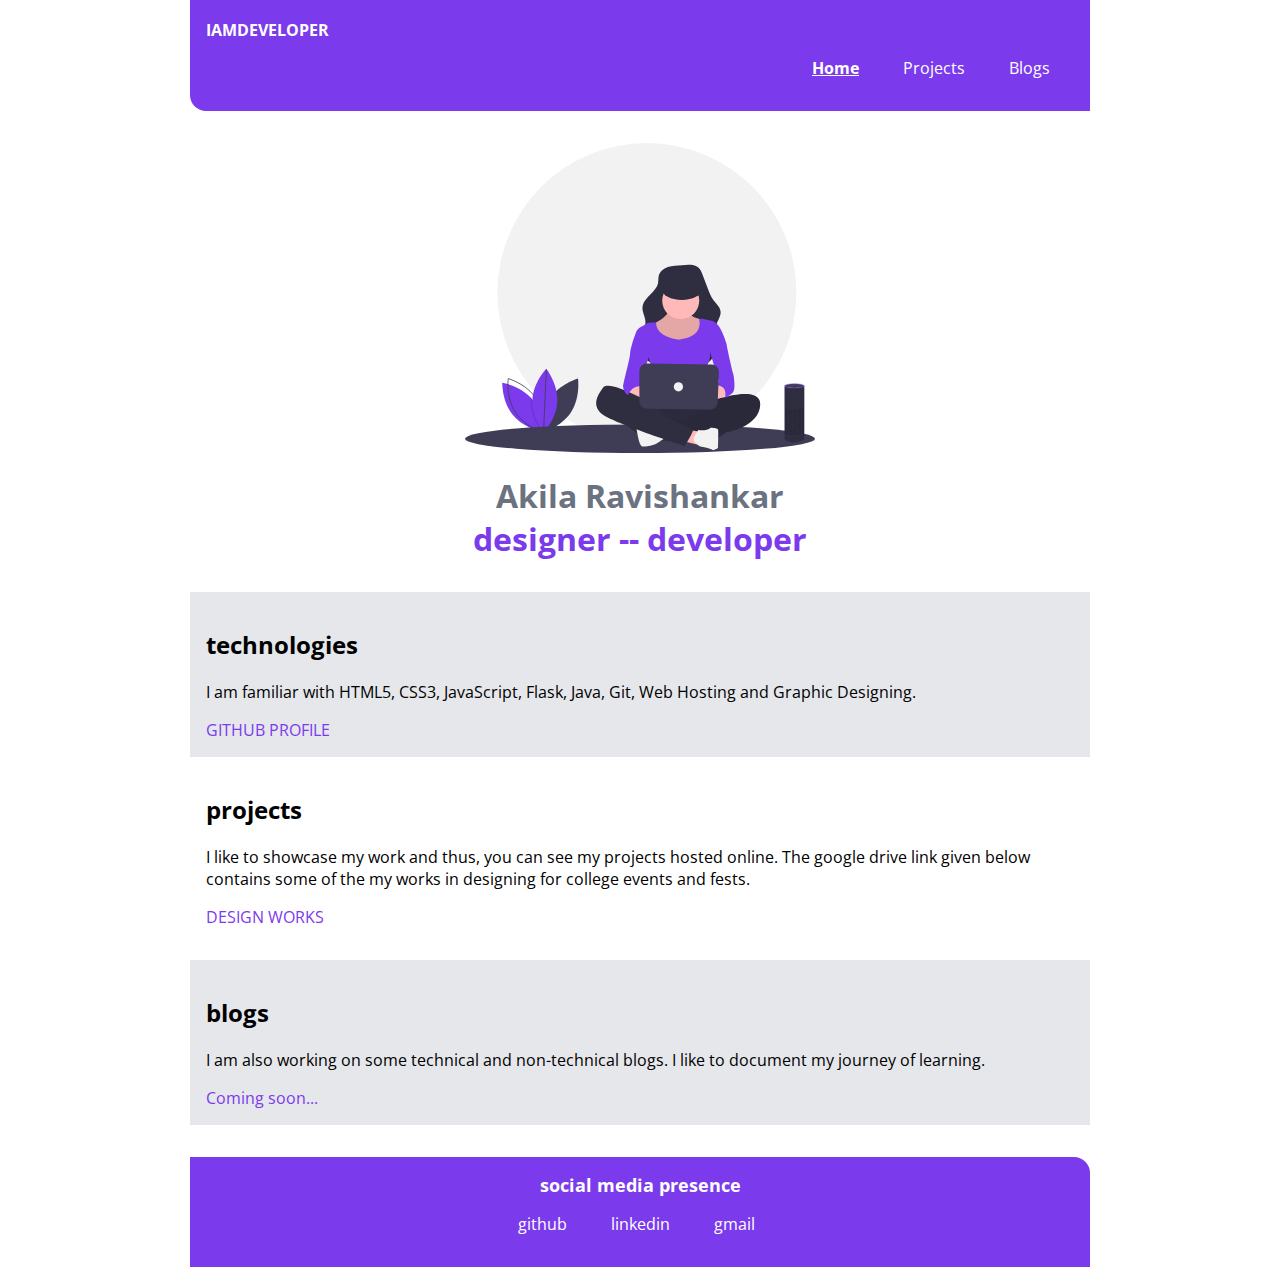
<file: index.html>
<!DOCTYPE html>
<html lang="en">
<head>
    <meta charset="UTF-8">
    <meta http-equiv="X-UA-Compatible" content="IE=edge">
    <meta name="viewport" content="width=device-width, initial-scale=1.0">
    <title>Home | Akilandeshwari</title>
    <link rel="stylesheet" href="/stylesportfolio.css">
</head>

<body class="block-outer">
    <nav class="navigation container">
        <div>
            <p id="brandName"><strong>IAMDEVELOPER</strong></p>
            <ul>
                <li class="inline">
                    <a class="link link-active" href="/index.html">Home</a>
                </li>
                <li class="inline">
                    <a class="link" href="/projects.html">Projects</a>
                </li>
                <li class="inline">
                    <a class="link" href="/blogs.html">Blogs</a>
                </li>
            </ul>
        </div>
    </nav>

    <header class="heroine">
        <img src="images/heroine.svg">
        <h1>Akila Ravishankar <br><span>designer -- developer</span></h1>
    </header>

    <section class="bgc-off-white padding-content">
        <h2>technologies</h2>
        <p>I am familiar with HTML5, CSS3, JavaScript, Flask, Java, Git, Web Hosting and Graphic Designing.</p>
        <a class="link-ordinary" href="https://github.com/Akilandeshwari-Ravishankar" target="_blank">GITHUB PROFILE</a>
    </section>

    <section class="bgc-white padding-content">
        <h2>projects</h2>
        <p>I like to showcase my work and thus, you can see my projects hosted online. The google drive link given below contains some of the my works in designing for college events and fests.</p>
        <a class="link-ordinary" href="https://drive.google.com/drive/folders/18eN25xwnMRQNuqNdy6iob_BPn3e2LB3n?usp=sharing" target="_blank">DESIGN WORKS</a>
    </section>

    

    <section class="bgc-off-white padding-content">
        <h2>blogs</h2>
        <p>I am also working on some technical and non-technical blogs. I like to document my journey of learning.</p>
        <a class="link-ordinary" href="/index.html">Coming soon...</a>
    </section>

    <footer class="footer">
        <div class="footer-header">social media presence</div>
        <ul>
            <li class="inline">
                <a class="link" href="https://github.com/Akilandeshwari-Ravishankar">
                    github
                </a>
            </li>
            <li class="inline">
                <a class="link" href="">
                    linkedin
                </a>
            </li>
            <li class="inline">
                <a class="link" href="">
                    gmail
                </a>
            </li>            
        </ul>
    </footer>
</body>
</html>
</file>
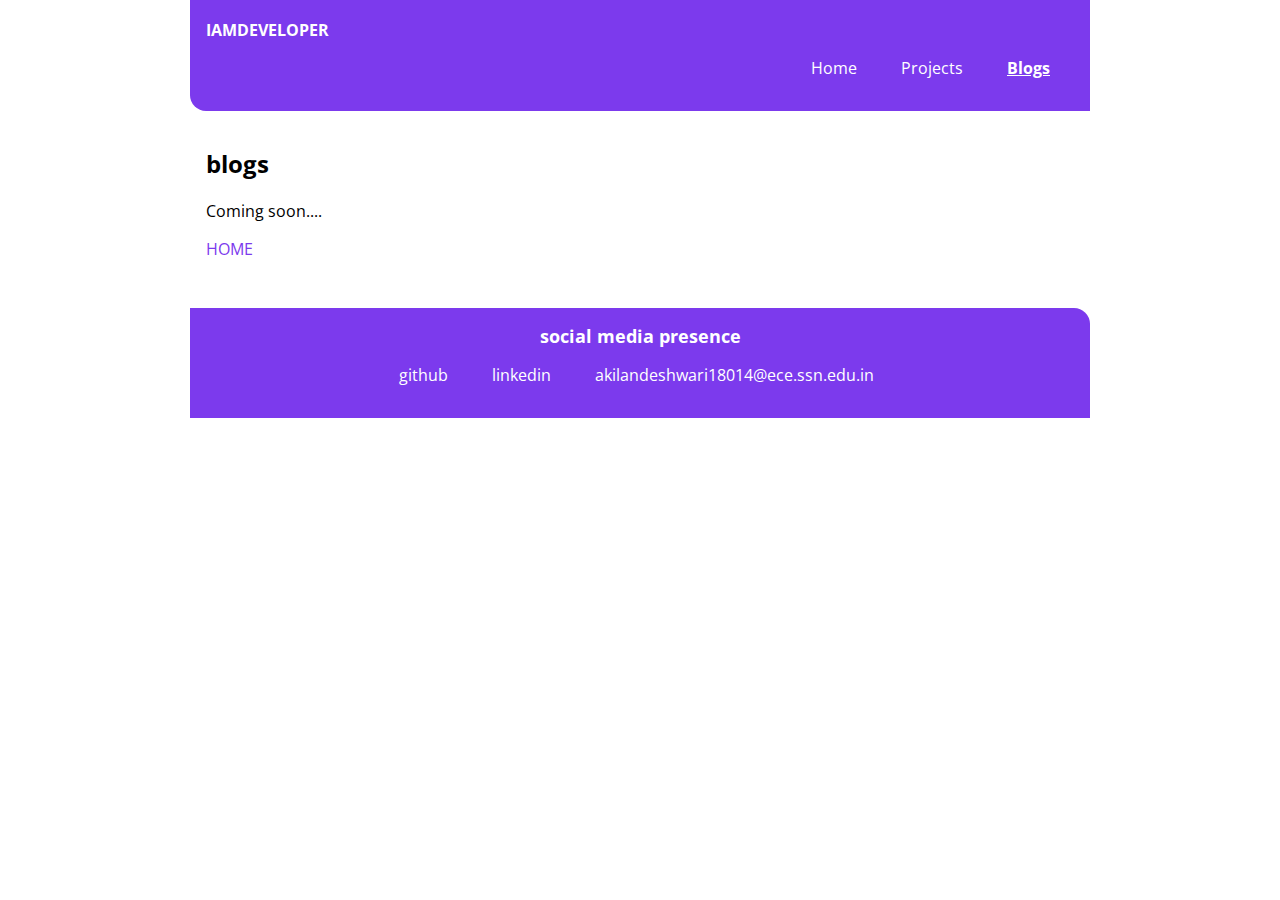
<file: blogs.html>
<!DOCTYPE html>
<html lang="en">
<head>
    <meta charset="UTF-8">
    <meta http-equiv="X-UA-Compatible" content="IE=edge">
    <meta name="viewport" content="width=device-width, initial-scale=1.0">
    <title>Home | Akilandeshwari</title>
    <link rel="stylesheet" href="/stylesportfolio.css">
</head>

<body class="block-outer">
    <nav class="navigation container">
        <div>
            <p id="brandName"><strong>IAMDEVELOPER</strong></p>
            <ul>
                <li class="inline">
                    <a class="link" href="/index.html">Home</a>
                </li>
                <li class="inline">
                    <a class="link" href="/projects.html">Projects</a>
                </li>
                <li class="inline">
                    <a class="link link-active" href="/blogs.html">Blogs</a>
                </li>
            </ul>
        </div>
    </nav>

    <section class="bgc-white padding-content">
        <h2>blogs</h2>
        <p>Coming soon.... </p>
        <a class="link-ordinary" href="/index.html">HOME</a>
    </section>

    <footer class="footer">
        <div class="footer-header">social media presence</div>
        <ul>
            <li class="inline">
                <a class="link" href="https://github.com/Akilandeshwari-Ravishankar">
                    github
                </a>
            </li>
            <li class="inline">
                <a class="link" href="">
                    linkedin
                </a>
            </li>
            <li class="inline">
                <a class="link">
                    akilandeshwari18014@ece.ssn.edu.in
                </a>
            </li>            
        </ul>
    </footer>
</body>
</html>
</file>
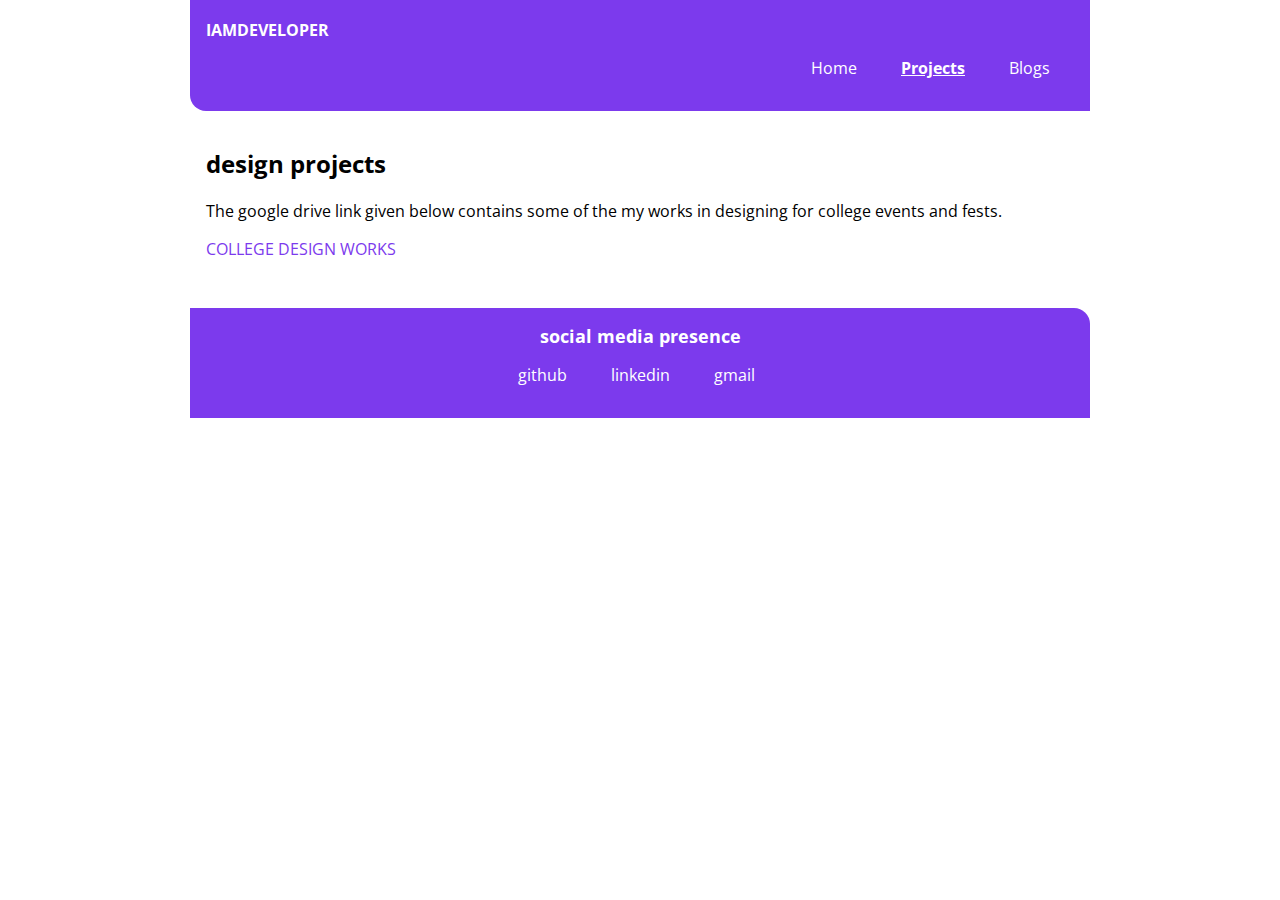
<file: projects.html>
<!DOCTYPE html>
<html lang="en">
<head>
    <meta charset="UTF-8">
    <meta http-equiv="X-UA-Compatible" content="IE=edge">
    <meta name="viewport" content="width=device-width, initial-scale=1.0">
    <title>Home | Akilandeshwari</title>
    <link rel="stylesheet" href="/stylesportfolio.css">
</head>

<body class="block-outer">
    <nav class="navigation container">
        <div>
            <p id="brandName"><strong>IAMDEVELOPER</strong></p>
            <ul>
                <li class="inline">
                    <a class="link" href="/index.html">Home</a>
                </li>
                <li class="inline">
                    <a class="link link-active" href="/projects.html">Projects</a>
                </li>
                <li class="inline">
                    <a class="link" href="/blogs.html">Blogs</a>
                </li>
            </ul>
        </div>
    </nav>

    <section class="bgc-white padding-content">
        <h2>design projects</h2>
        <p>The google drive link given below contains some of the my works in designing for college events and fests.</p>
        <a class="link-ordinary" href="/https://drive.google.com/drive/folders/18eN25xwnMRQNuqNdy6iob_BPn3e2LB3n?usp=sharing">COLLEGE DESIGN WORKS</a>
    </section>

    <footer class="footer">
        <div class="footer-header">social media presence</div>
        <ul>
            <li class="inline">
                <a class="link" href="https://github.com/Akilandeshwari-Ravishankar">
                    github
                </a>
            </li>
            <li class="inline">
                <a class="link" href="">
                    linkedin
                </a>
            </li>
            <li class="inline">
                <a class="link" href="">
                    gmail
                </a>
            </li>            
        </ul>
    </footer>
</body>
</html>
</file>
<file: stylesportfolio.css>
/** CSS for Akila's Component Library **/

@import url('https://fonts.googleapis.com/css2?family=Open+Sans:wght@400;700&display=swap');

:root {
    --primary-color: #7C3AED;
    --off-white-color: #E5E7EB;
    --gray-color: #6B7280;
}

body {
    font-family: 'Open Sans', sans-serif;
}

header h1 {
    margin-bottom: 0rem;
}

hr {
    margin: 2rem 0rem;
}

a:hover {
    font-weight: bold;
    text-decoration: underline;
}

.container {
    padding: 0rem 1rem;
}

.container-center {
    max-width: 600px;
    margin: auto;
}

.link {
    color: white;
    text-decoration: none;
}

.link-active {
    font-weight: bold;
    text-decoration: underline;
}

.link-primary  {
    border-radius: 0.5rem;
    background-color: var(--primary-color);
    padding: 0.5rem 1rem;
}

.link-secondary {
    border-radius: 0.5rem;
    border: 1px solid var(--primary-color);
    color: var(--primary-color)
    padding: 0.5rem 1rem;
}

.link-ordinary {
    color: var(--primary-color);
    text-decoration: none;
}

.non-bullet {
    list-style: none;
}

.inline {
    display: inline;
    padding: 0rem 0.5rem 0rem 0rem;
    margin: 0rem 1rem 0rem 1rem;
}

.navigation {
    background-color: var(--primary-color);
    padding: 0.2rem 1rem 1rem 1rem;
    border-bottom-left-radius: 1rem;
}

#brandName {
    color: white;
}

.navigation ul {
    text-align: right;
}

.heroine {
    max-width: 600px;
    margin: auto;
    color: var(--gray-color);
    display: block;
    margin-top: 2rem;
}

.heroine img {
    display: block;
    margin: auto;
    max-width: 350px;
    /* max-height: 200px; */
}

.heroine h1 {
    text-align: center;
    margin-bottom: 2rem;
}

.heroine span {
    color: var(--primary-color);
}

.bgc-white {
    /* margin-top: 1rem; */
    /* text-align: center; */
    background-color: white;
}

.bgc-off-white {
    margin-top: 1rem;
    /* text-align: center; */
    background-color: var(--off-white-color);
}

.footer {
    color:  white;
    background-color: var(--primary-color);
    padding: 1rem 1rem;
    border-top-right-radius: 1rem;
    margin-top: 2rem;
    text-align: center;
}

.footer ul {
    padding-inline-start: 0px;
}

.footer-header {
    font-weight: bold;
    font-size: large;
}

.block-outer {
    display: block;
    max-width: 900px;
    margin: auto
}

.padding-content {
    padding-top: 1rem;
    padding-left: 1rem;
    padding-right: 1rem;
    padding-bottom: 1rem;
}

.img-small {
    display: inline;
}
</file>
